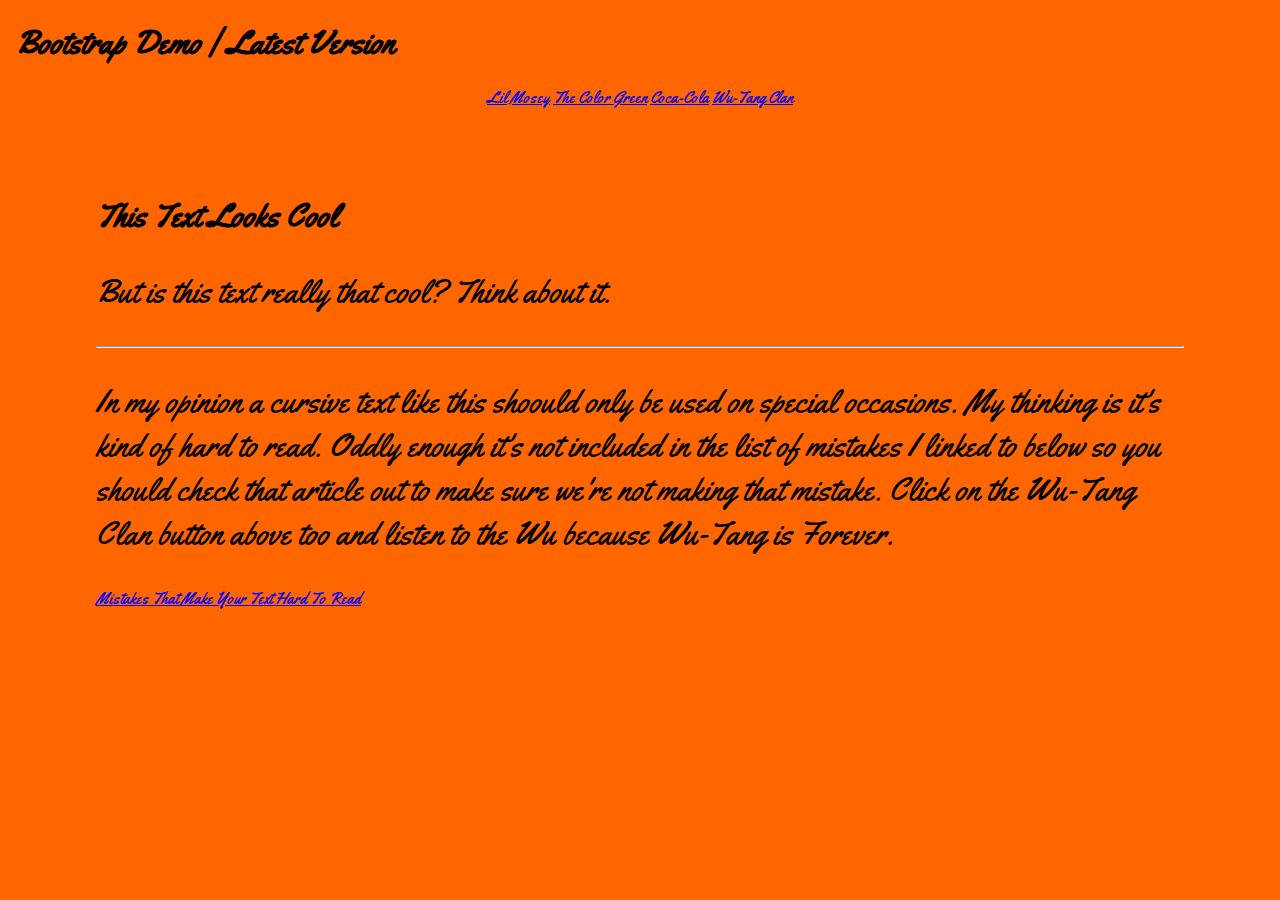
<file: index.html>
<!doctype html>
<html lang="en">
  <head>
    <!-- Required meta tags -->
    <meta charset="utf-8">
    <meta name="viewport" content="width=device-width, initial-scale=1, shrink-to-fit=no">

    <!-- Bootstrap CSS -->
    <link rel="stylesheet" href="https://stackpath.bootstrapcdn.com/bootstrap/4.5.0/css/bootstrap.min.css" integrity="sha384-9aIt2nRpC12Uk9gS9baDl411NQApFmC26EwAOH8WgZl5MYYxFfc+NcPb1dKGj7Sk" crossorigin="anonymous">
    <link rel='stylesheet' type='text/css' media='screen' href='style.css'>
    <link rel='stylesheet' type='text/css' media='screen' href='google-fonts.css'>

    <title>Bootstrap Demo</title>
  </head>
  <body>
    <h1>Bootstrap Demo | <span class="badge badge-secondary">Latest Version</span></h1>
    <section class="my-buttons">
        <a href="https://en.wikipedia.org/wiki/Lil_Mosey" class="btn btn-primary">Lil Mosey</a>
        <a href="https://www.verywellmind.com/color-psychology-green-2795817" class="btn btn-success">The Color Green</a>
        <a href="https://www.coca-cola.com/" class="btn btn-danger">Coca-Cola</a>
        <a href="https://www.youtube.com/watch?v=PBwAxmrE194&list=PL9uczDoXQxSYj5t_m37el_YztBTzo3h4b&index=1" class="btn btn-warning">Wu-Tang Clan</a>
    </section>

        <section>
            <div class="jumbotron">
                <h1 class="display-4">This Text Looks Cool</h1>
                <p class="lead">But is this text really that cool? Think about it. </p>
                <hr class="my-4">
                <p>In my opinion a cursive text like this shoould only be used on special occasions. My thinking is it's kind of hard to read. Oddly enough it's not included in the list of mistakes I linked to below so you should check that article out to make sure we're not making that mistake. Click on the Wu-Tang Clan button above too and listen to the Wu because Wu-Tang is Forever.</p>
                <a class="btn btn-primary btn-lg" href="https://gillandrews.com/website-mistakes-that-make-your-text-hard-to-read/" role="button">Mistakes That Make Your Text Hard To Read</a>
              </div>
        </section>


    <script src="https://code.jquery.com/jquery-3.5.1.slim.min.js" integrity="sha384-DfXdz2htPH0lsSSs5nCTpuj/zy4C+OGpamoFVy38MVBnE+IbbVYUew+OrCXaRkfj" crossorigin="anonymous"></script>
    <script src="https://cdn.jsdelivr.net/npm/popper.js@1.16.0/dist/umd/popper.min.js" integrity="sha384-Q6E9RHvbIyZFJoft+2mJbHaEWldlvI9IOYy5n3zV9zzTtmI3UksdQRVvoxMfooAo" crossorigin="anonymous"></script>
    <script src="https://stackpath.bootstrapcdn.com/bootstrap/4.5.0/js/bootstrap.min.js" integrity="sha384-OgVRvuATP1z7JjHLkuOU7Xw704+h835Lr+6QL9UvYjZE3Ipu6Tp75j7Bh/kR0JKI" crossorigin="anonymous"></script>
  </body>
</html>
</file>
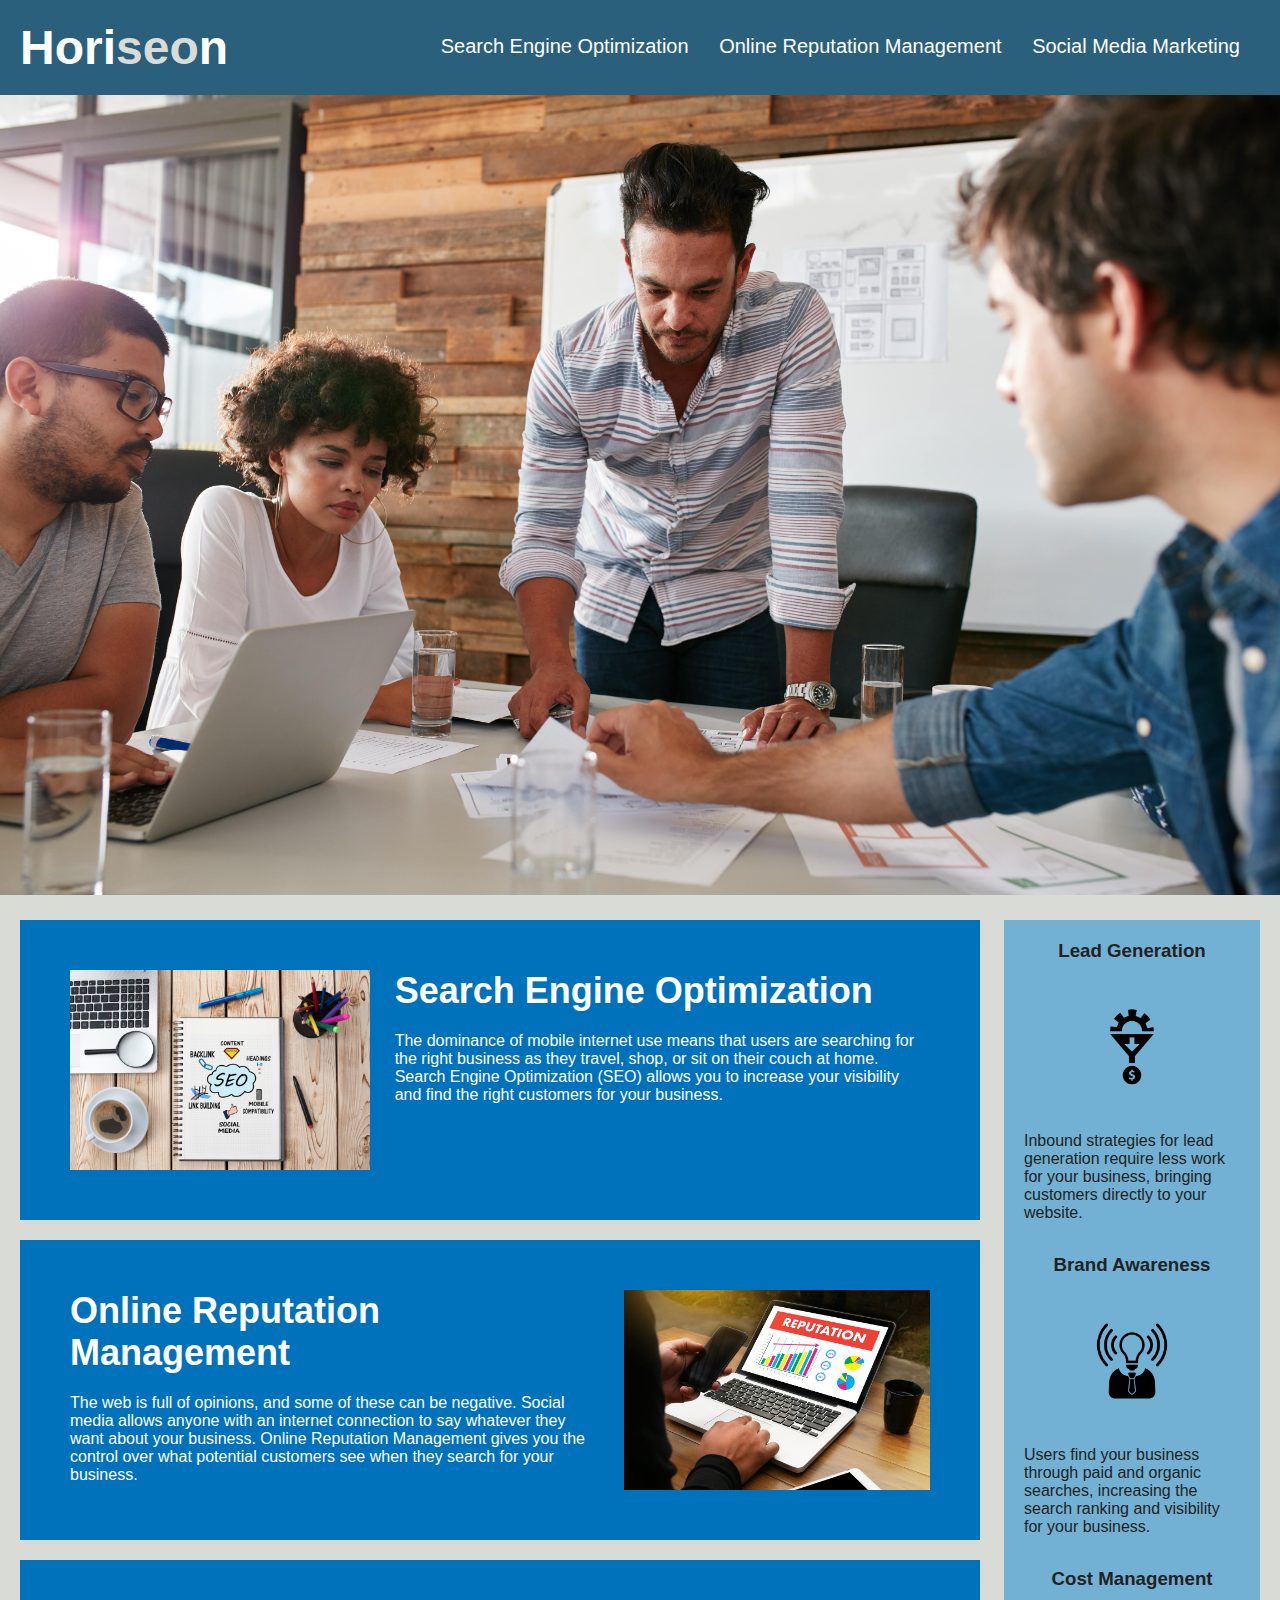
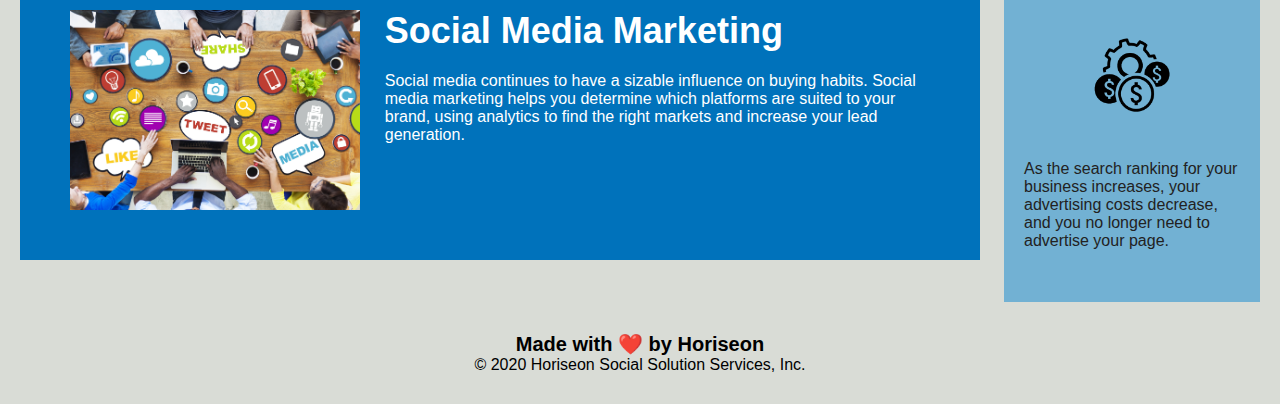
<file: Develop/index.html>
<!DOCTYPE html>
<html lang="en-us">

<head>
    <meta charset="UTF-8" />
    <link rel="stylesheet" href="assets/css/style.css">
    <title>Horiseon Social Solution Services</title>
</head>

<body>
    <header>
        <h1>Hori<span class="seo">seo</span>n</h1>
        <nav>
            <ul>
                <li>
                    <a href="#search-engine-optimization">Search Engine Optimization</a>
                </li>
                <li>
                    <a href="#online-reputation-management">Online Reputation Management</a>
                </li>
                <li>
                    <a href="#social-media-marketing">Social Media Marketing</a>
                </li>
            </ul>
        </nav>
    </header>
    <div class="hero"></div>
    <main>
        <section class="content">
            <div class="service" id="search-engine-optimization">
                <img src="assets/images/search-engine-optimization-min.jpg" class="float-left" alt="Search Engine Optimization Techniques" />
                <h2>Search Engine Optimization</h2>
                <p>
                    The dominance of mobile internet use means that users are searching for the right business as they travel, shop, or sit on their couch at home. Search Engine Optimization (SEO) allows you to increase your visibility and find the right customers for your business.
                </p>
            </div>
            <div class="service" id="online-reputation-management">
                <img src="assets/images/online-reputation-management-min.jpg" class="float-right" alt="Online Reputation Management" />
                <h2>Online Reputation Management</h2>
                <p>
                    The web is full of opinions, and some of these can be negative. Social media allows anyone with an internet connection to say whatever they want about your business. Online Reputation Management gives you the control over what potential customers see when they search for your business.
                </p>
            </div>
            <div class="service" id="social-media-marketing">
                <img src="assets/images/social-media-marketing-min.jpg" class="float-left" alt="Social Media Marketing" />
                <h2>Social Media Marketing</h2>
                <p>
                    Social media continues to have a sizable influence on buying habits. Social media marketing helps you determine which platforms are suited to your brand, using analytics to find the right markets and increase your lead generation.
                </p>
            </div>
        </section>
        <section class="benefits">
            <div class="benefit-details">
                <h3>Lead Generation</h3>
                <img src="assets/images/lead-generation.png" alt="Lead Generation" />
                <p>
                    Inbound strategies for lead generation require less work for your business, bringing customers directly to your website.
                </p>
            </div>
            <div class="benefit-details">
                <h3>Brand Awareness</h3>
                <img src="assets/images/brand-awareness.png" alt="Brand Awareness" />
                <p>
                    Users find your business through paid and organic searches, increasing the search ranking and visibility for your business.
                </p>
            </div>
            <div class="benefit-details">
                <h3>Cost Management</h3>
                <img src="assets/images/cost-management.png" alt="Cost Management" />
                <p>
                    As the search ranking for your business increases, your advertising costs decrease, and you no longer need to advertise your page.
                </p>
            </div>
        </section>
    </main>
    <footer class="footer">
        <h4>Made with ❤️️ by Horiseon</h4>
        <p>
            &copy; 2020 Horiseon Social Solution Services, Inc.
        </p>
    </footer>
</body>

</html>
</file>
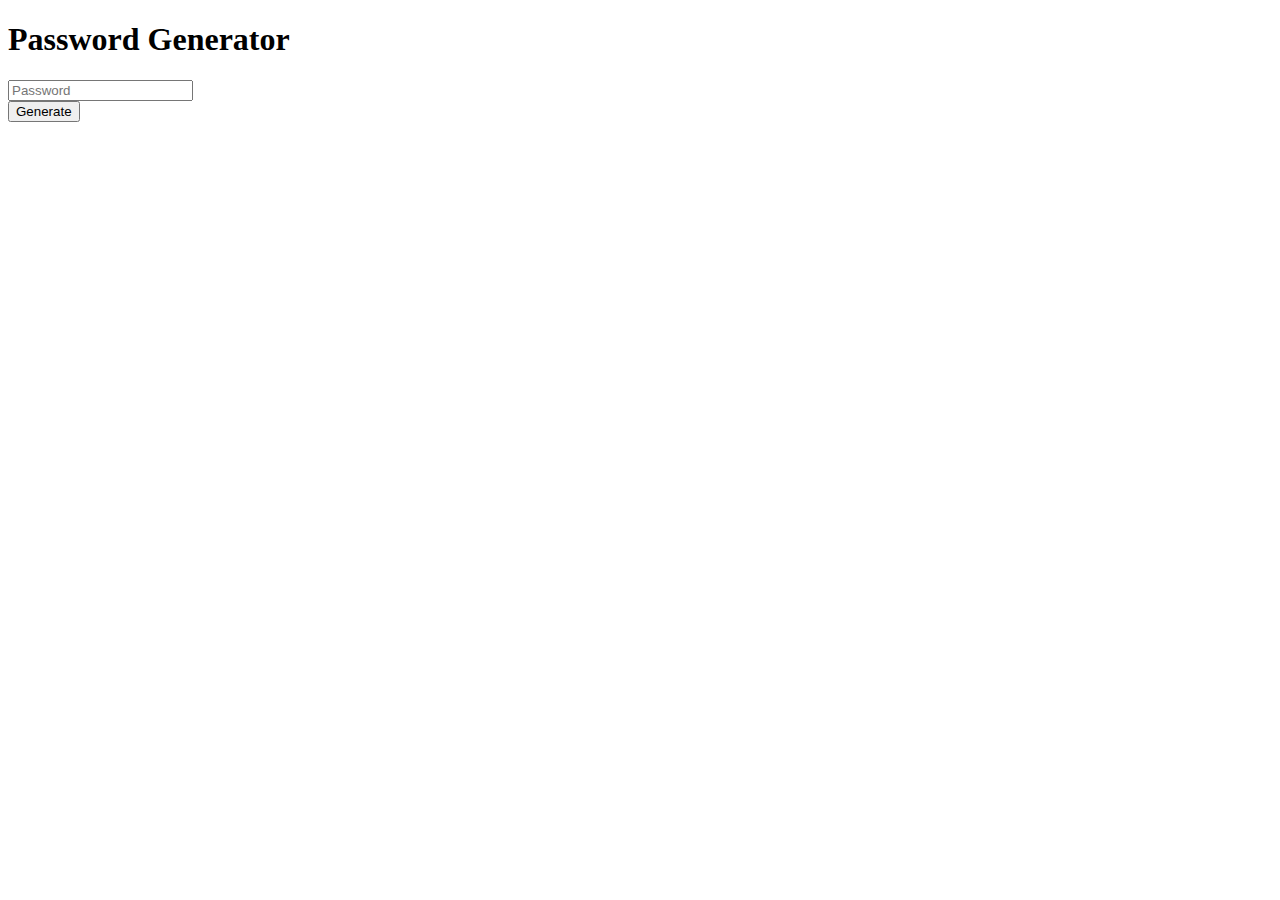
<file: Password_Generator/index.html>
<!-- use the random generate method and loop through characters until X (a numerical amount is user) characters are generated. Return that value and have it populate a UI created using bootstrap -->
<!doctype html>
<html lang="en">
  <head>
    <!-- Required meta tags -->
    <meta charset="utf-8">
    <meta name="viewport" content="width=device-width, initial-scale=1, shrink-to-fit=no">

    <!-- Bootstrap CSS -->
    <link rel="stylesheet" href="https://stackpath.bootstrapcdn.com/bootstrap/4.5.0/css/bootstrap.min.css" integrity="sha384-9aIt2nRpC12Uk9gS9baDl411NQApFmC26EwAOH8WgZl5MYYxFfc+NcPb1dKGj7Sk" crossorigin="anonymous">

    <title>Password Generator</title>
  </head>
  <body>
        <div class="container">
            <div class="row">
                <div class="col-3"></div>
                <div class="col-6">
                    <h1>Password Generator</h1>
                    <form>
                        <div class="form-row">
                          <div class="col-md-6 mb-3">
                            <input type="text" class="form-control" id="result" placeholder="Password">
                          </div>
                        </div>                     
                        <button class="btn btn-danger" id="generate">Generate</button>
                      </form>
                </div>
                <div class="col-3"></div>
            </div>
        </div>

    <!-- Optional JavaScript -->
    <!-- jQuery first, then Popper.js, then Bootstrap JS -->
    <script src="https://code.jquery.com/jquery-3.5.1.slim.min.js" integrity="sha384-DfXdz2htPH0lsSSs5nCTpuj/zy4C+OGpamoFVy38MVBnE+IbbVYUew+OrCXaRkfj" crossorigin="anonymous"></script>
    <script src="https://cdn.jsdelivr.net/npm/popper.js@1.16.0/dist/umd/popper.min.js" integrity="sha384-Q6E9RHvbIyZFJoft+2mJbHaEWldlvI9IOYy5n3zV9zzTtmI3UksdQRVvoxMfooAo" crossorigin="anonymous"></script>
    <script src="https://stackpath.bootstrapcdn.com/bootstrap/4.5.0/js/bootstrap.min.js" integrity="sha384-OgVRvuATP1z7JjHLkuOU7Xw704+h835Lr+6QL9UvYjZE3Ipu6Tp75j7Bh/kR0JKI" crossorigin="anonymous"></script>
    <script src='main.js'></script>
  </body>
</html>
</file>
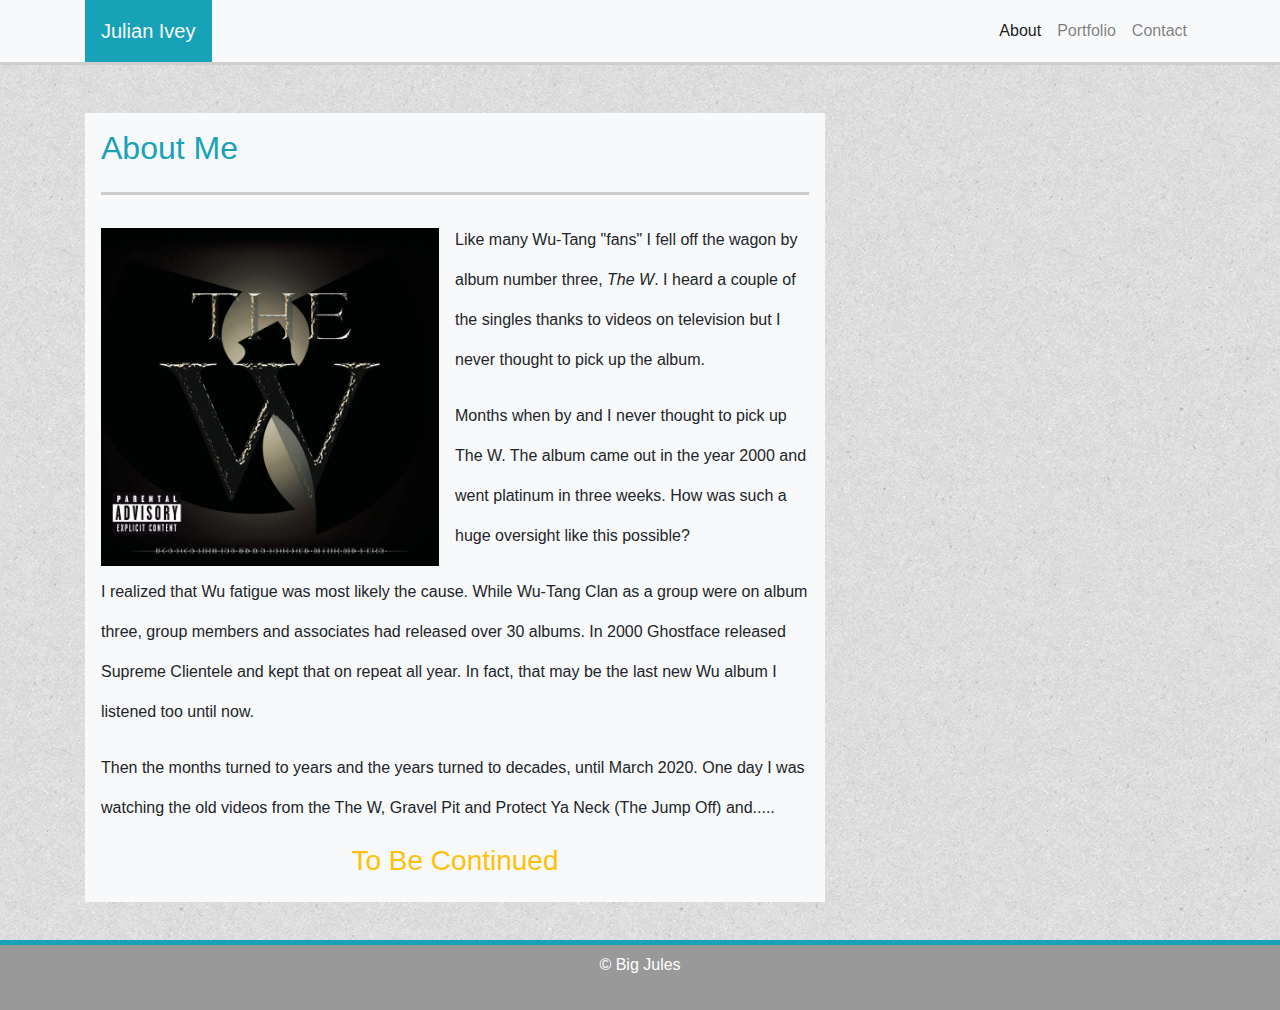
<file: Responsive/index.html>
<!doctype html>
<html lang="en">
  <head>
    <!-- Required meta tags -->
    <meta charset="utf-8">
    <meta name="viewport" content="width=device-width, initial-scale=1, shrink-to-fit=no">

    <!-- Bootstrap CSS -->
    <link rel="stylesheet" href="https://stackpath.bootstrapcdn.com/bootstrap/4.3.1/css/bootstrap.min.css" integrity="sha384-ggOyR0iXCbMQv3Xipma34MD+dH/1fQ784/j6cY/iJTQUOhcWr7x9JvoRxT2MZw1T" crossorigin="anonymous">
    <link rel="stylesheet" href="Assets/css/override-styles.css">
    <title>About Me</title>
  </head>
  <body>
      
    <nav class="navbar navbar-expand-lg navbar-light bg-light border-bottom p-0">
        <div class="container no-gutter">
            <a class="navbar-brand bg-info p-3 text-light" href="#">Julian Ivey</a>
            
            <div class="navbar-expand float-right" id="navbarSupportedContent">
            <ul class="navbar-nav">
                <li class="nav-item active">
                    <a class="nav-link" href="index.html">About <span class="sr-only">(current)</span></a>
                </li>
                <li class="nav-item">
                    <a class="nav-link" href="portfolio.html">Portfolio</a>
                </li>
                <li class="nav-item">
                    <a class="nav-link" href="contact.html">Contact</a>
                </li>
            </ul>
            </div>
        </div>
    </nav>
    
    <div class="container mt-5">
        <div class="row no-gutters">
          <div class="col-8 bg-light p-3 mb-5">
            <h2 class="border-bottom text-info">About Me</h2>
            <img src="Assets/Images/theW.jpg" class="img-fluid float-left" alt="The W">
                <p>Like many Wu-Tang "fans" I fell off the wagon by album number three, <i>The W</i>. I heard a couple of the singles thanks to videos on television but I never thought to pick up the album.</p>
                <p>Months when by and I never thought to pick up The W. The album came out in the year 2000 and went platinum in three weeks. How was such a huge oversight like this possible?</p>
                <p>I realized that Wu fatigue was most likely the cause. While Wu-Tang Clan as a group were on album three, group members and associates had released over 30 albums. In 2000 Ghostface released Supreme Clientele and kept that on repeat all year. In fact, that may be the last new Wu album I listened too until now.</p>
                <p>Then the months turned to years and the years turned to decades, until March 2020. One day I was watching the old videos from the The W, Gravel Pit and Protect Ya Neck (The Jump Off) and.....</p>
                <h3 class="text-warning">To Be Continued</h3>
            </div>
          <div class="col-4">

          </div>
        </div>
    </div>

    <div class="clearfix"></div>
    
    <footer class="footer">
        <div class="container">
            <p class="text-white">&copy; <a href="https://bigjules.com">Big Jules</a></p>
        </div>
    </footer>

    <!-- Optional JavaScript -->
    <!-- jQuery first, then Popper.js, then Bootstrap JS -->
    <script src="https://code.jquery.com/jquery-3.3.1.slim.min.js" integrity="sha384-q8i/X+965DzO0rT7abK41JStQIAqVgRVzpbzo5smXKp4YfRvH+8abtTE1Pi6jizo" crossorigin="anonymous"></script>
    <script src="https://cdnjs.cloudflare.com/ajax/libs/popper.js/1.14.7/umd/popper.min.js" integrity="sha384-UO2eT0CpHqdSJQ6hJty5KVphtPhzWj9WO1clHTMGa3JDZwrnQq4sF86dIHNDz0W1" crossorigin="anonymous"></script>
    <script src="https://stackpath.bootstrapcdn.com/bootstrap/4.3.1/js/bootstrap.min.js" integrity="sha384-JjSmVgyd0p3pXB1rRibZUAYoIIy6OrQ6VrjIEaFf/nJGzIxFDsf4x0xIM+B07jRM" crossorigin="anonymous"></script>
  </body>
</html>
</file>
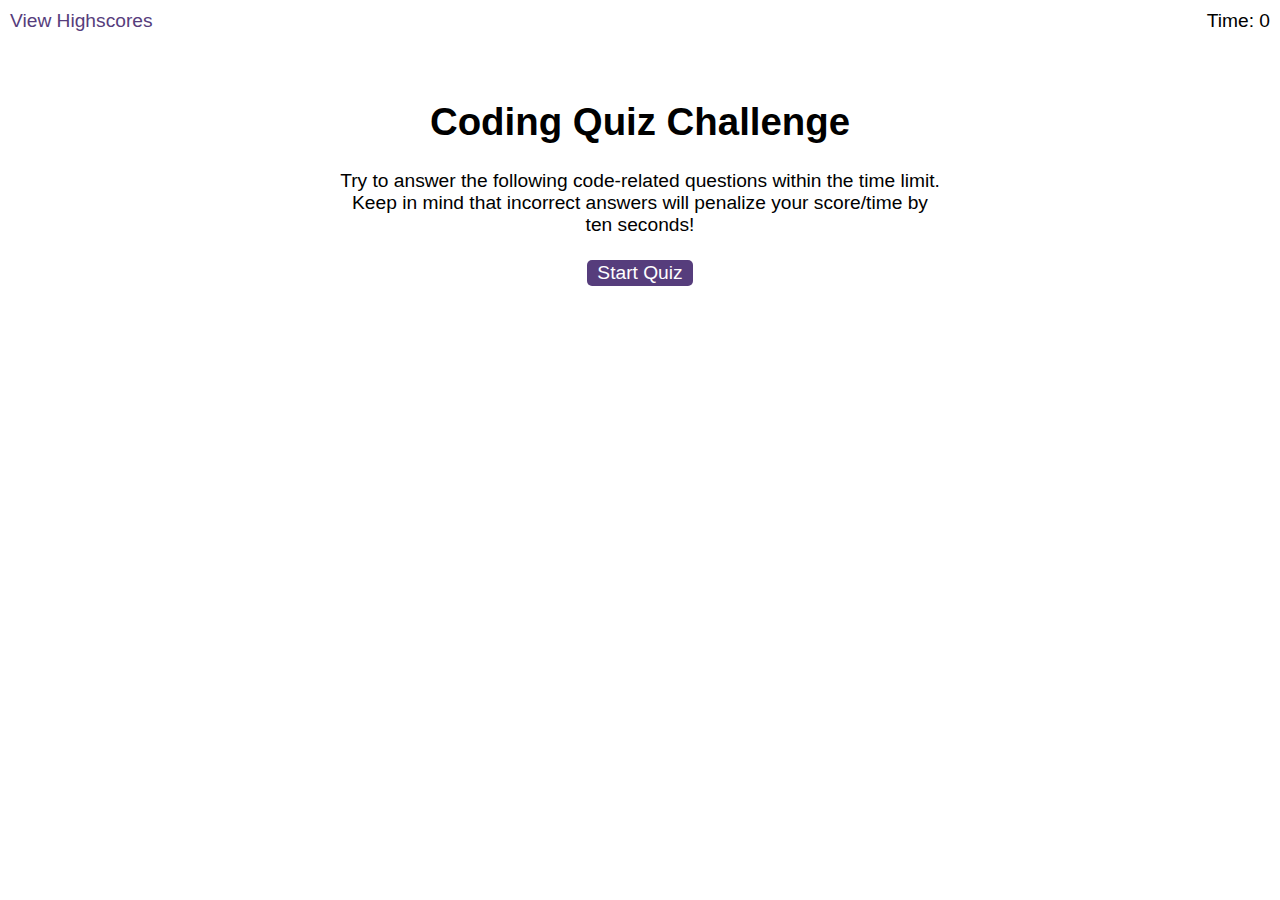
<file: web-apis/Master/index.html>
<!DOCTYPE html>
<html lang="en">
  <head>
    <meta charset="UTF-8" />
    <meta name="viewport" content="width=device-width, initial-scale=1.0" />
    <meta http-equiv="X-UA-Compatible" content="ie=edge" />
    <title>Coding Quiz</title>

    <link rel="stylesheet" href="./assets/css/styles.css" />
  </head>

  <body>
    <div class="scores"><a href="highscores.html">View Highscores</a></div>

    <div class="timer">Time: <span id="time">0</span></div>

    <div class="wrapper">
      <div id="start-screen" class="start">
        <h1>Coding Quiz Challenge</h1>
        <p>
          Try to answer the following code-related questions within the time
          limit. Keep in mind that incorrect answers will penalize your
          score/time by ten seconds!
        </p>
        <button id="start">Start Quiz</button>
      </div>

      <div id="questions" class="hide">
        <h2 id="question-title"></h2>
        <div id="choices" class="choices"></div>
      </div>

      <div id="end-screen" class="hide">
        <h2>All done!</h2>
        <p>Your final score is <span id="final-score"></span>.</p>
        <p>
          Enter initials: <input type="text" id="initials" max="3" />
          <button id="submit">Submit</button>
        </p>
      </div>

      <div id="feedback" class="feedback hide"></div>
    </div>

    <script src="./assets/js/questions.js"></script>
    <script src="./assets/js/logic.js"></script>
  </body>
</html>
</file>
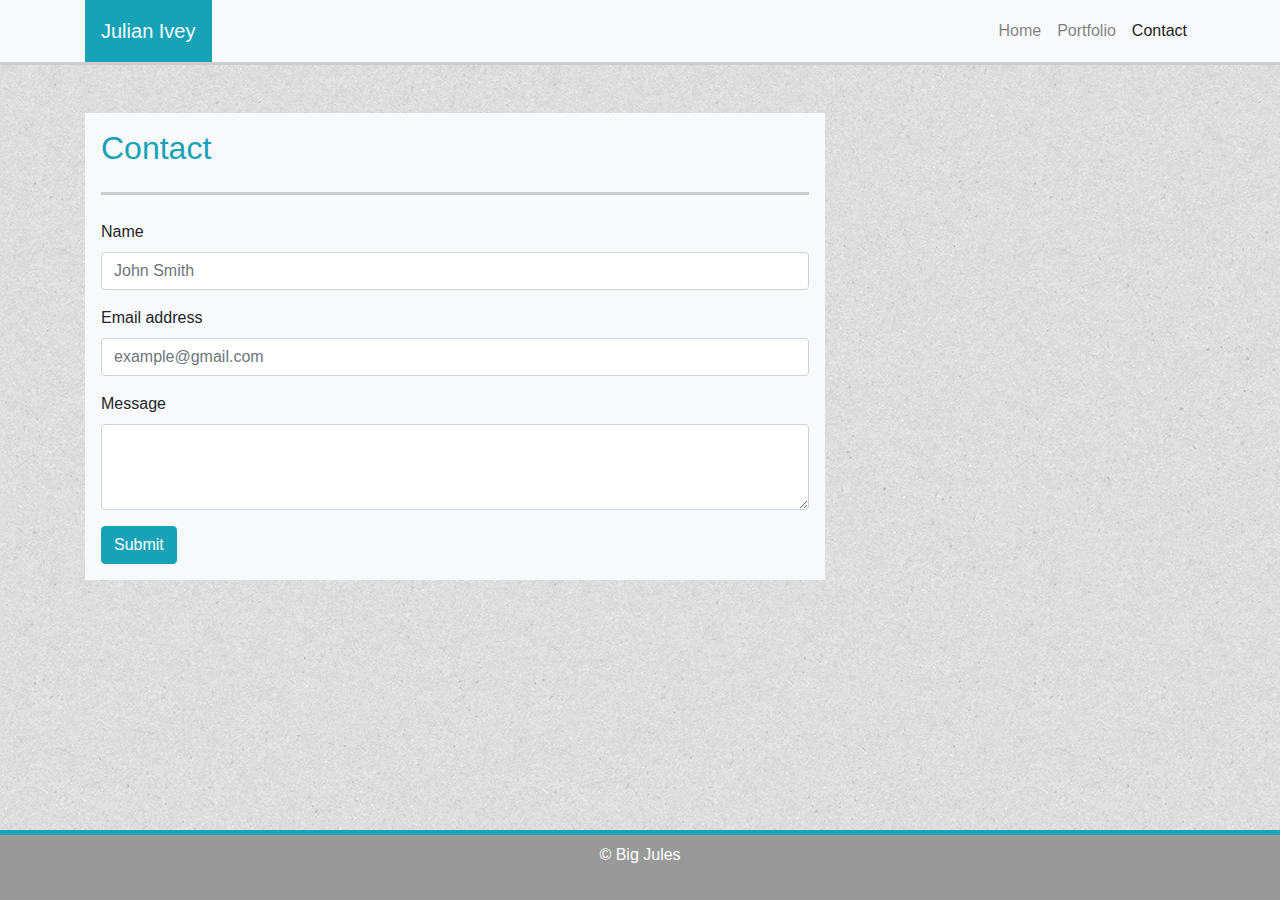
<file: Responsive/contact.html>
<!doctype html>
<html lang="en">
  <head>
    <!-- Required meta tags -->
    <meta charset="utf-8">
    <meta name="viewport" content="width=device-width, initial-scale=1, shrink-to-fit=no">

    <!-- Bootstrap CSS -->
    <link rel="stylesheet" href="https://stackpath.bootstrapcdn.com/bootstrap/4.3.1/css/bootstrap.min.css" integrity="sha384-ggOyR0iXCbMQv3Xipma34MD+dH/1fQ784/j6cY/iJTQUOhcWr7x9JvoRxT2MZw1T" crossorigin="anonymous">
    <link rel="stylesheet" href="Assets/css/override-styles.css">
    <title>Contact</title>
  </head>
  <body>
      
    <nav class="navbar navbar-expand-lg navbar-light bg-light border-bottom p-0">
        <div class="container no-gutter">
            <a class="navbar-brand bg-info p-3 text-light" href="#">Julian Ivey</a>
            
            <div class="navbar-expand float-right" id="navbarSupportedContent">
            <ul class="navbar-nav">
                <li class="nav-item">
                    <a class="nav-link" href="index.html">Home</a>
                </li>
                <li class="nav-item">
                    <a class="nav-link" href="portfolio.html">Portfolio</a>
                </li>
                <li class="nav-item active">
                    <a class="nav-link" href="contact.html">Contact <span class="sr-only">(current)</span></a>
                </li>
            </ul>
            </div>
        </div>
    </nav>
    
    <div class="container mt-5">
        <div class="row no-gutters">
          <div class="col-8 bg-light p-3 mb-5">
            <h2 class="border-bottom text-info">Contact</h2>
            <form>
                <div class="form-group">
                    <label for="exampleFormControlInput1">Name</label>
                    <input type="text" class="form-control" id="exampleFormControlInput1" placeholder="John Smith">
                </div>
                <div class="form-group">
                  <label for="exampleFormControlInput2">Email address</label>
                  <input type="email" class="form-control" id="exampleFormControlInput2" placeholder="example@gmail.com">
                </div>
                <div class="form-group">
                  <label for="exampleFormControlTextarea1">Message</label>
                  <textarea class="form-control" id="exampleFormControlTextarea1" rows="3"></textarea>
                </div>
                <button type="submit" class="btn btn-info">Submit</button>
              </form>
            </div>
          <div class="col-4">

          </div>
        </div>
    </div>

    <div class="clearfix"></div>
    
    <footer class="footer">
        <div class="container">
            <p class="text-white">&copy; <a href="https://bigjules.com">Big Jules</a></p>
        </div>
    </footer>

    <!-- Optional JavaScript -->
    <!-- jQuery first, then Popper.js, then Bootstrap JS -->
    <script src="https://code.jquery.com/jquery-3.3.1.slim.min.js" integrity="sha384-q8i/X+965DzO0rT7abK41JStQIAqVgRVzpbzo5smXKp4YfRvH+8abtTE1Pi6jizo" crossorigin="anonymous"></script>
    <script src="https://cdnjs.cloudflare.com/ajax/libs/popper.js/1.14.7/umd/popper.min.js" integrity="sha384-UO2eT0CpHqdSJQ6hJty5KVphtPhzWj9WO1clHTMGa3JDZwrnQq4sF86dIHNDz0W1" crossorigin="anonymous"></script>
    <script src="https://stackpath.bootstrapcdn.com/bootstrap/4.3.1/js/bootstrap.min.js" integrity="sha384-JjSmVgyd0p3pXB1rRibZUAYoIIy6OrQ6VrjIEaFf/nJGzIxFDsf4x0xIM+B07jRM" crossorigin="anonymous"></script>
  </body>
</html>
</file>
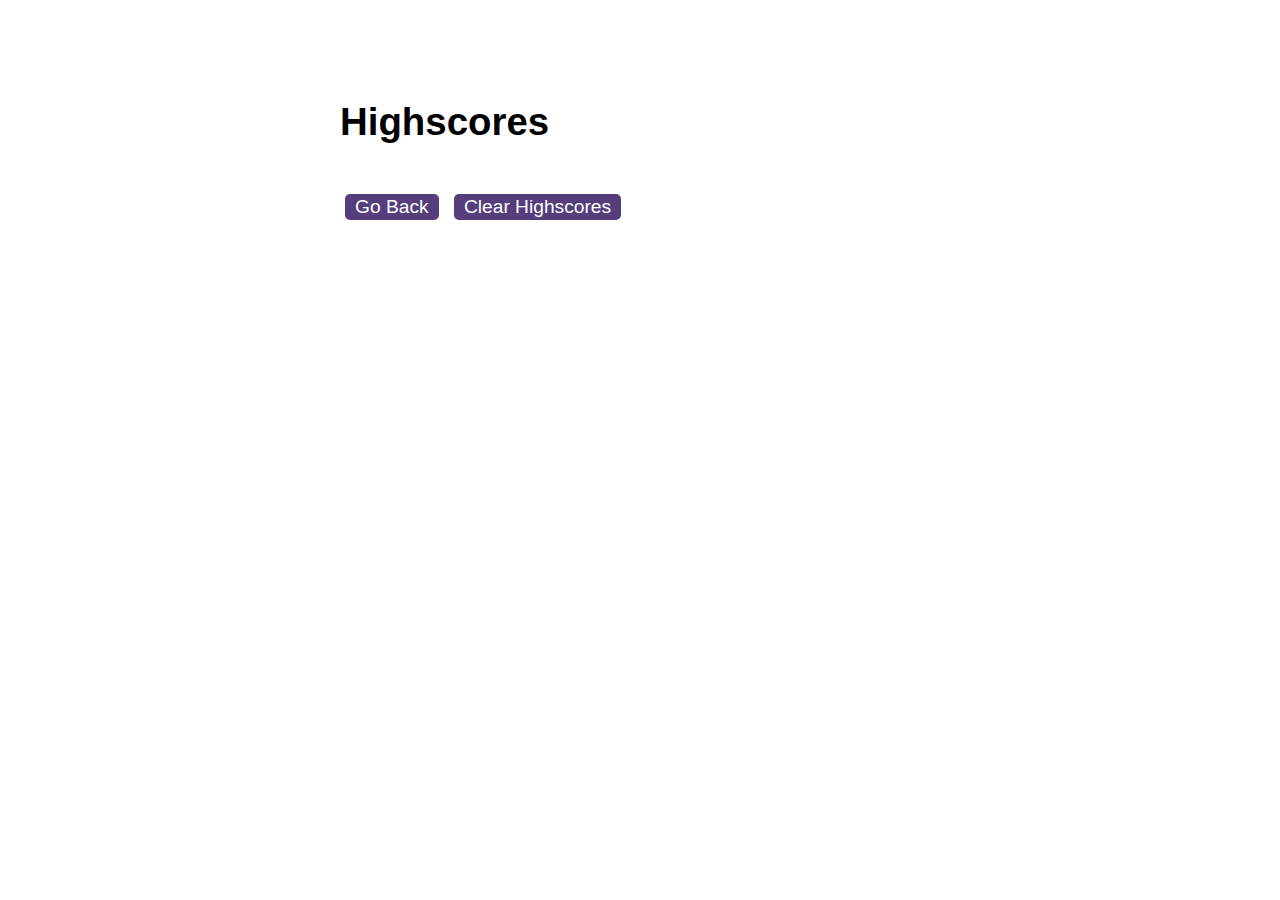
<file: web-apis/Master/highscores.html>
<!DOCTYPE html>
<html lang="en">
  <head>
    <meta charset="UTF-8" />
    <meta name="viewport" content="width=device-width, initial-scale=1.0" />
    <meta http-equiv="X-UA-Compatible" content="ie=edge" />
    <title>Highscores</title>

    <link rel="stylesheet" href="./assets/css/styles.css" />
  </head>

  <body>
    <div class="wrapper">
      <h1>Highscores</h1>
      <ol id="highscores"></ol>

      <a href="index.html"><button>Go Back</button></a>
      <button id="clear">Clear Highscores</button>
    </div>

    <script src="./assets/js/scores.js"></script>
  </body>
</html>
</file>
<file: style.css>
body {background:#ff6600; margin:1em}
.container {width:960px;}
section {margin:1em;}
.my-buttons {margin:0 auto; text-align:center;}
.jumbotron {margin:2em;padding:2rem;font-family: 'Yellowtail', cursive;}
.jumbotron p {font-size:2em;}
</file>
<file: google-fonts.css>
@import url('https://fonts.googleapis.com/css2?family=Yellowtail&display=swap');
body{font-family: 'Yellowtail', cursive;}
</file>
<file: Develop/assets/css/style.css>
*{box-sizing:border-box;padding:0;margin:0}
body{background-color:#d9dcd6}
header{padding:20px;font-family:'Trebuchet MS','Lucida Sans Unicode','Lucida Grande','Lucida Sans',Arial,sans-serif;background-color:#2a607c;color:#fff}
header h1{display:inline-block;font-size:48px}
header h1 .seo{color:#d9dcd6}
header nav{padding-top:15px;margin-right:20px;float:right;font-family:'Gill Sans','Gill Sans MT',Calibri,'Trebuchet MS',sans-serif;font-size:20px}
header nav ul{list-style-type:none}
header nav ul li{display:inline-block;margin-left:25px}
a{color:#fff;text-decoration:none}
p{font-size:16px}
.hero{height:800px;width:100%;margin-bottom:25px;background-image:url(../images/digital-marketing-meeting-min.jpg);background-size:cover;background-position:center}
.float-left{float:left;margin-right:25px}
.float-right{float:right;margin-left:25px}
.content{width:75%;display:inline-block;margin-left:20px}
.benefits{margin-right:20px;padding:20px;clear:both;float:right;width:20%;height:100%;font-family:'Gill Sans','Gill Sans MT',Calibri,'Trebuchet MS',sans-serif;background-color:#72b1d3;color:#222}
.benefit-details{margin-bottom:32px}
.benefit-details h3{margin-bottom:10px;text-align:center}
.benefit-details img{display:block;margin:10px auto;max-width:150px}
.service{margin-bottom:20px;padding:50px;height:300px;font-family:'Gill Sans','Gill Sans MT',Calibri,'Trebuchet MS',sans-serif;background-color:#0072bb;color:#fff}
.service img{max-height:200px}
.service h2{margin-bottom:20px;font-size:36px}
footer{padding:30px;clear:both;font-family:'Trebuchet MS','Lucida Sans Unicode','Lucida Grande','Lucida Sans',Arial,sans-serif;text-align:center}
footer h4{font-size:20px}
</file>
<file: Responsive/Assets/css/override-styles.css>
body {
  background:#dcdcdc url("../Images/textured_paper.png") top left repeat;
}
.border-bottom {
  border-bottom: 3px solid #cdcdcd!important;
}
p {
  line-height:2.5em;
}
h3 {
  text-align:center;
}
.col-8 img {
  max-width:50%;padding:.5em 1em 0 0;
}
.col-8 .border-bottom {
  padding:0 0 25px 0;margin:0 0 25px 0;
}

/*--- overriding card styles in portfolio and creating background images for the cards ---*/
.card {
  margin:1em 0;
}
.card a {
  width:100%;
  margin-top:5em;
}
.card-body {
  padding:2em 0;
}
.card .btn {
  border-radius: 0 !important;
}

.parakeet {
  background: url("../Images/beautiful-parakeet.jpg");
  background-size:100%;
}
.bee {
  background: url("../Images/bee.jpg");
  background-size:100%;
}
.night {
  background: url("../Images/night.jpg");
  background-size:100%;
}
.landscape {
  background: url("../Images/landscape.jpg");
  background-size:100%;
}
.rhine {
  background: url("../Images/rhine.jpg");
  background-size:100%;
}

/*--- Sticky footer styles --- */
html {
    position: relative;
    min-height: 100%;
  }
  body {
    margin-bottom: 60px; /* Margin bottom by footer height */
  }
  .footer {
    position: absolute;
    bottom: 0;
    width: 100%;
    height: 70px; /* Set the fixed height of the footer here */
    line-height: 60px; /* Vertically center the text there */
    background-color: #999;
    border-top:5px solid #17a2b8!important;
    text-align:center;
  }
  .footer a {color:#fff;}

/*--- Media Queries for tablet and mobile device screen sizes ---*/

@media (max-width:781px) {
    .col-8 {min-width:100%;}
}

@media (max-width:641px) {
    .col-8, .col-6 {min-width:100%;}
    .col-8 img {min-width:100%;padding:0;}
    .navbar-brand {min-width:100%;}
    .navbar-expand {margin: 0 auto;}
    .col {width:100%;margin:2em 0;}
}
</file>
<file: web-apis/Master/assets/css/styles.css>
body {
  font-family: Arial;
  font-size: 120%;
}

a {
  color: #563d7c;
  text-decoration: none;
  transition: color 0.1s;
}

a:hover {
  color: #8570a5;
}

button {
  display: inline-block;
  margin: 5px;
  cursor: pointer;
  font-size: 100%;
  background-color: #563d7c;
  border-radius: 5px;
  padding: 2px 10px;
  color: white;
  border: 0;
  transition: background-color 0.1s;
}

button:hover {
  background-color: #8570a5;
}

.choices button {
  display: block;
}

input[type="text"] {
  font-size: 100%;
}

ol {
  padding-left: 0px;
  max-height: 400px;
  overflow: auto;
}

li {
  padding: 5px;
  list-style: decimal inside none;
}

li:nth-child(odd) {
  background-color: #f3edfc;
}

.wrapper {
  margin: 100px auto 0 auto;
  max-width: 600px;
}

.hide {
  display: none;
}

.start {
  text-align: center;
}

.scores {
  position: absolute;
  top: 10px;
  left: 10px;
}

.feedback {
  font-style: italic;
  font-size: 120%;
  margin-top: 20px;
  padding-top: 10px;
  color: gray;
  border-top: 2px solid #ccc;
}

.timer {
  position: absolute;
  top: 10px;
  right: 10px;
}
</file>
